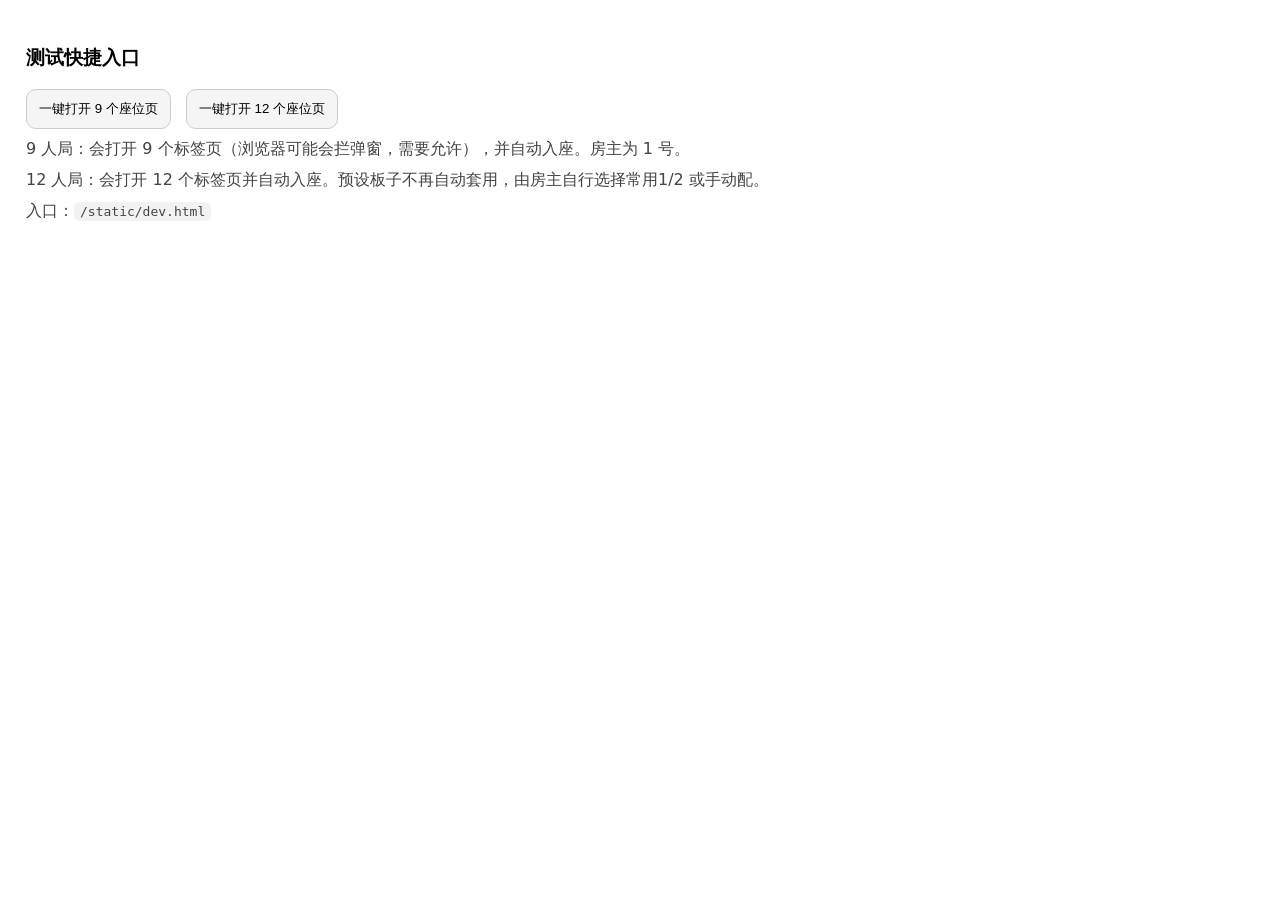
<file: werewolf-game/static/dev.html>
<!doctype html>
<html lang="zh-CN">
  <head>
    <meta charset="utf-8" />
    <meta name="viewport" content="width=device-width, initial-scale=1" />
    <title>狼人杀 Dev 快捷</title>
    <style>
      body {
        font-family: system-ui, -apple-system, Segoe UI, Roboto, Helvetica, Arial, "Noto Sans", sans-serif;
        padding: 18px;
      }
      button {
        padding: 10px 12px;
        border-radius: 10px;
        border: 1px solid #ccc;
        background: #f5f5f5;
        cursor: pointer;
      }
      .hint {
        margin-top: 10px;
        color: #444;
      }
      code {
        background: #f2f2f2;
        padding: 2px 6px;
        border-radius: 6px;
      }
    </style>
  </head>
  <body>
    <h3>测试快捷入口</h3>
    <button id="open9">一键打开 9 个座位页</button>
    <button id="open12" style="margin-left: 10px;">一键打开 12 个座位页</button>
    <div class="hint">
      9 人局：会打开 9 个标签页（浏览器可能会拦弹窗，需要允许），并自动入座。房主为 1 号。
    </div>
    <div class="hint">
      12 人局：会打开 12 个标签页并自动入座。预设板子不再自动套用，由房主自行选择常用1/2 或手动配。
    </div>
    <div class="hint">入口：<code>/static/dev.html</code></div>

    <script>
      function openSeat(n) {
        const name = `${n}号`;
        const url = `/?auto=1&name=${encodeURIComponent(name)}&seat=${n}`;
        window.open(url, `_blank`);
      }
      function openSeatWithPreset(n, preset) {
        const name = `${n}号`;
        const extra = preset ? `&preset=${encodeURIComponent(preset)}` : "";
        const url = `/?auto=1&name=${encodeURIComponent(name)}&seat=${n}${extra}`;
        window.open(url, `_blank`);
      }
      document.getElementById("open9").onclick = () => {
        openSeatWithPreset(1, "");
        for (let i = 2; i <= 9; i++) openSeat(i);
      };
      document.getElementById("open12").onclick = () => {
        // 房主固定为 1 号
        openSeatWithPreset(1, "");
        for (let i = 2; i <= 12; i++) openSeat(i);
      };
    </script>
  </body>
</html>
</file>
